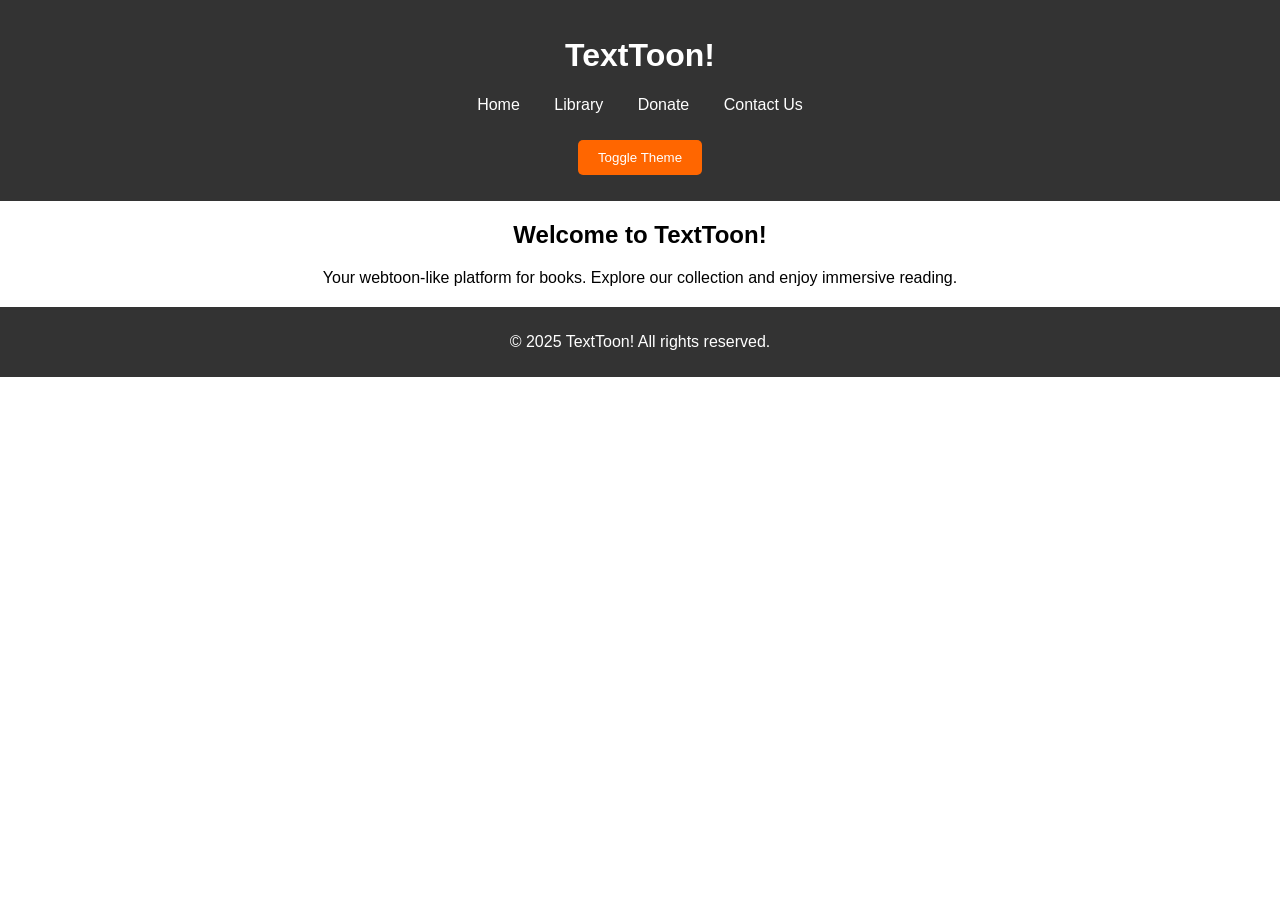
<file: index.html>
<!DOCTYPE html>
<html lang="en">
<head>
    <meta charset="UTF-8">
    <meta name="viewport" content="width=device-width, initial-scale=1.0">
    <title>TextToon! - Home</title>
    <link rel="stylesheet" href="style.css">
</head>
<body>
    <header>
        <h1>TextToon!</h1>
        <nav>
            <ul>
                <li><a href="index.html">Home</a></li>
                <li><a href="library.html">Library</a></li>
                <li><a href="donate.html">Donate</a></li>
                <li><a href="contact.html">Contact Us</a></li>
            </ul>
        </nav>
        <button id="theme-toggle">Toggle Theme</button>
    </header>

    <main>
        <h2>Welcome to TextToon!</h2>
        <p>Your webtoon-like platform for books. Explore our collection and enjoy immersive reading.</p>
    </main>

    <footer>
        <p>&copy; 2025 TextToon! All rights reserved.</p>
    </footer>
</body>
<script src="script.js"></script>
</html>
</file>
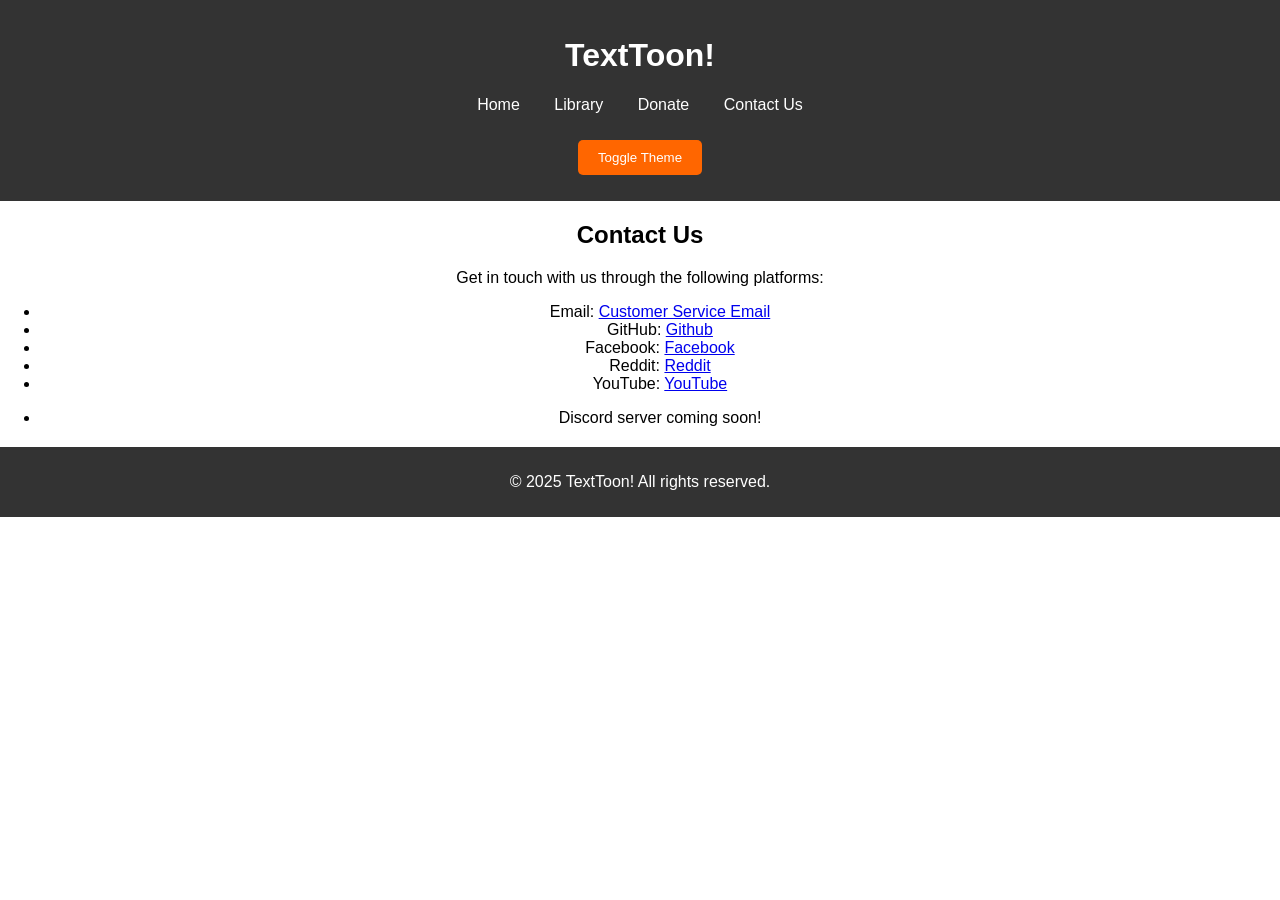
<file: contact.html>
<!DOCTYPE html>
<html lang="en">
<head>
    <meta charset="UTF-8">
    <meta name="viewport" content="width=device-width, initial-scale=1.0">
    <title>Contact Us - TextToon!</title>
    <link rel="stylesheet" href="style.css">
</head>
<body>
    <header>
        <h1>TextToon!</h1>
        <nav>
            <ul>
                <li><a href="index.html">Home</a></li>
                <li><a href="library.html">Library</a></li>
                <li><a href="donate.html">Donate</a></li>
                <li><a href="contact_us.html">Contact Us</a></li>
            </ul>
        </nav>
        <button id="theme-toggle">Toggle Theme</button>
    </header>

    <main>
        <h2>Contact Us</h2>
        <p>Get in touch with us through the following platforms:</p>

        <ul class="contact-list">
            <li>Email: <a href="mailto:TextToon@proton.me">Customer Service Email</a></li>
            <li>GitHub: <a href="https://github.com/TextToon">Github</a></li>
            <li>Facebook: <a href="https://www.facebook.com/profile.php?id=61573147076208">Facebook</a></li>
            <li>Reddit: <a href="https://www.reddit.com/user/TextToon/">Reddit</a></li>
            <li>YouTube: <a href="https://www.youtube.com/channel/UC6XgbPeyU5Zv9-GdEFsctUw/">YouTube</a></li>
            <li><p>Discord server coming soon!</p></li>
        </ul>
    </main>

    <footer>
        <p>&copy; 2025 TextToon! All rights reserved.</p>
    </footer>
</body>
<script src="script.js"></script>
</html>
</file>
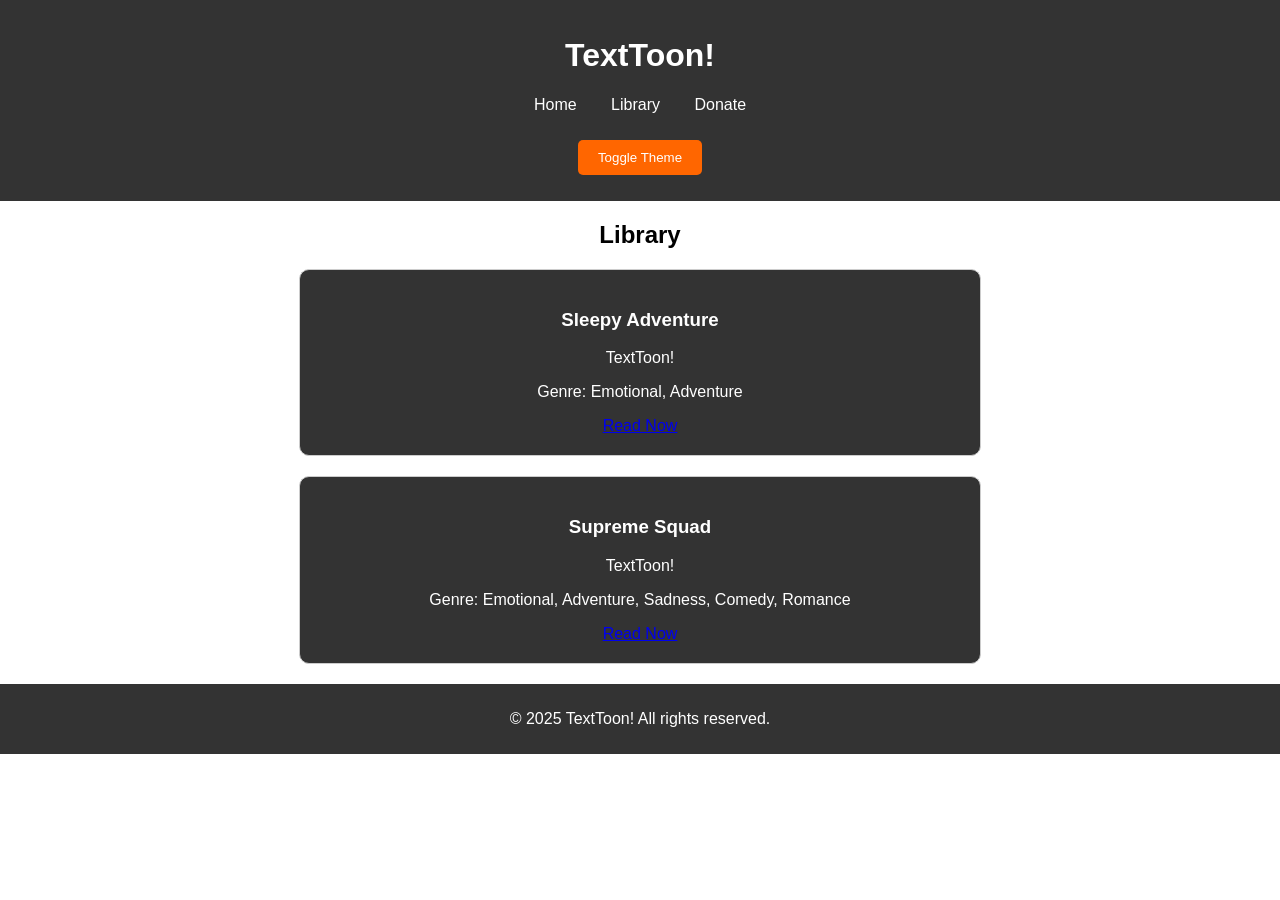
<file: library.html>
<!DOCTYPE html>
<html lang="en">
    <head>
        <meta charset="UTF-8">
        <meta name="viewport" content="width=device-width, initial-scale=1.0">
        <title>TextToon! - Library</title>
        <link rel="stylesheet" href="style.css">
    </head>
    <body>
        <header>
          <h1>TextToon!</h1>
         <nav>
             <ul>
                <li><a href="index.html">Home</a></li>
                <li><a href="library.html">Library</a></li>
                <li><a href="donate.html">Donate</a></li>
            </ul>
        </nav>
        <button id="theme-toggle">Toggle Theme</button>
    </header>

    <main>
        <h2>Library</h2>
        <div class="book">
            <h3>Sleepy Adventure</h3>
            <p>TextToon!</p>
            <p>Genre: Emotional, Adventure </p>
            <a href="Stories/Sleepy_Adventure.html">Read Now</a>
        </div>
        <div class="book">
            <h3>Supreme Squad</h3>
            <p>TextToon!</p>
            <p>Genre: Emotional, Adventure, Sadness, Comedy, Romance </p>
            <a href="Supreme_Squad_All_Episodes">Read Now</a>
        </div>
    </main>

    <footer>
        <p>&copy; 2025 TextToon! All rights reserved.</p>
    </footer>
</body>
<script src="script.js"></script>
</html>
</file>
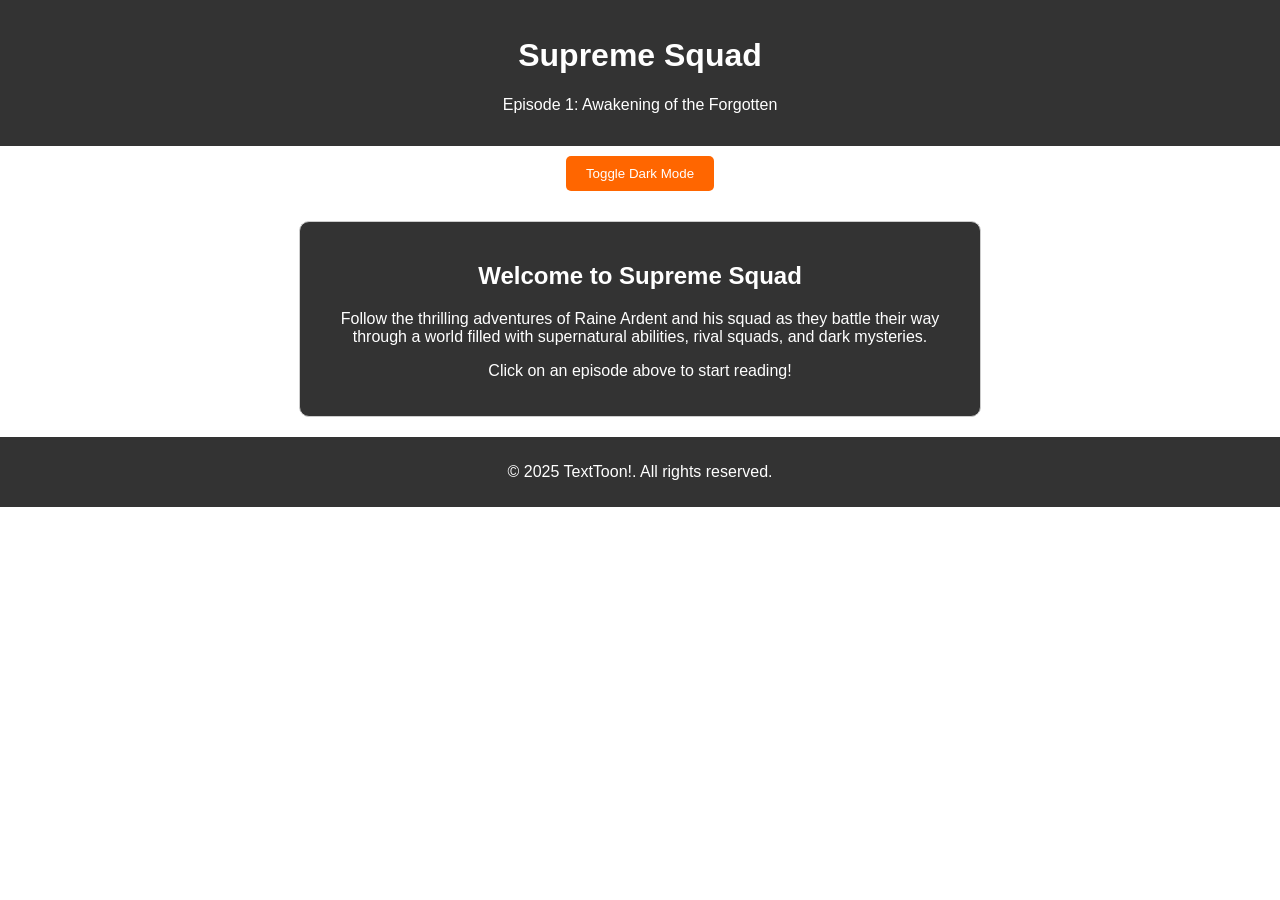
<file: Supreme_Squad_All_Episodes.html>
<!DOCTYPE html>
<html lang="en">
<head>
    <meta charset="UTF-8">
    <meta name="viewport" content="width=device-width, initial-scale=1.0">
    <title>Supreme Squad - All Episodes</title>
    <link rel="stylesheet" href="style.css">
    <script>
        function toggleDarkMode() {
            document.body.classList.toggle('dark-mode');
        }
    </script>
</head>
<body>

    <header>
        <h1>Supreme Squad</h1>
        <nav>
            <ul>
                <li><a href="Supreme Squad/SS_ep1.html">Episode 1: Awakening of the Forgotten</a></li>
                <!-- More episodes can be added here as they are created -->
            </ul>
        </nav>
    </header>

    <button onclick="toggleDarkMode()">Toggle Dark Mode</button>

    <div class="book">
        <h2>Welcome to Supreme Squad</h2>
        <p>Follow the thrilling adventures of Raine Ardent and his squad as they battle their way through a world filled with supernatural abilities, rival squads, and dark mysteries.</p>
        <p>Click on an episode above to start reading!</p>
    </div>

    <footer>
        <p>&copy; 2025 TextToon!. All rights reserved.</p>
    </footer>

</body>
</html>
</file>
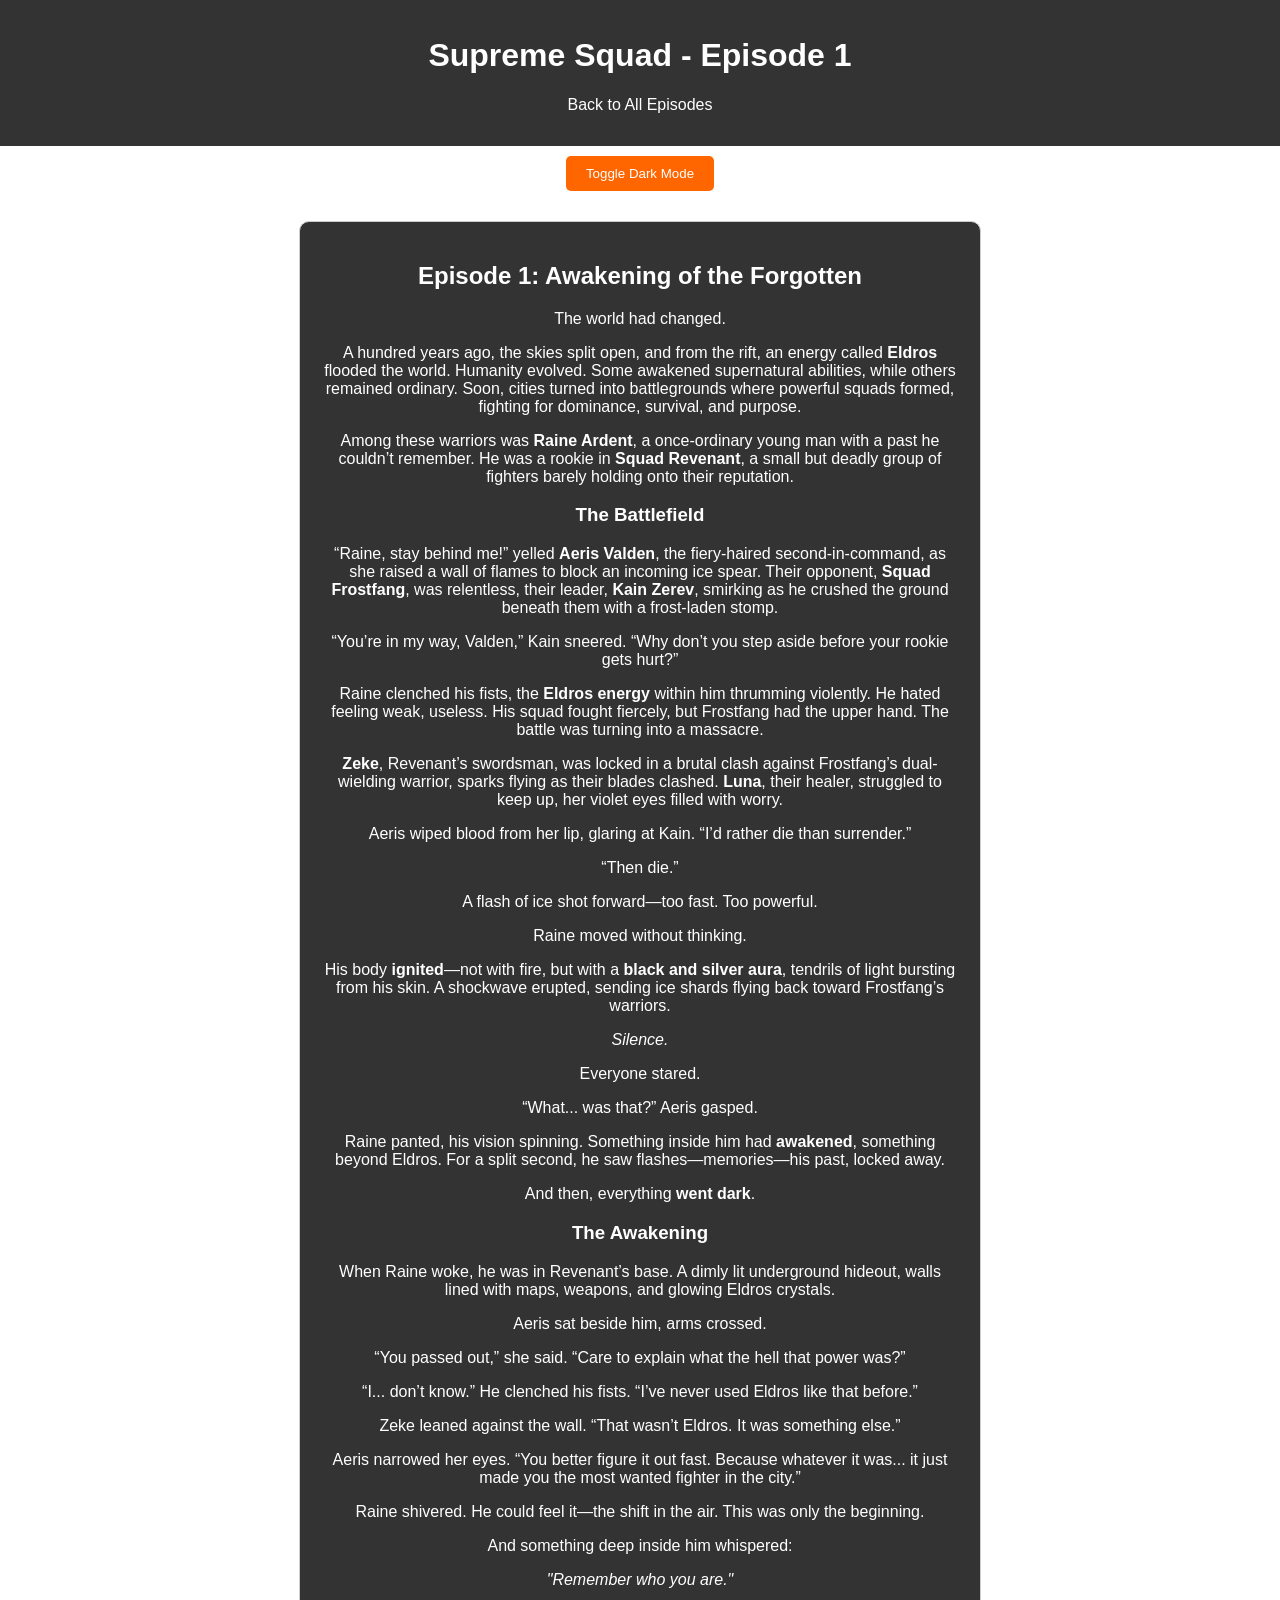
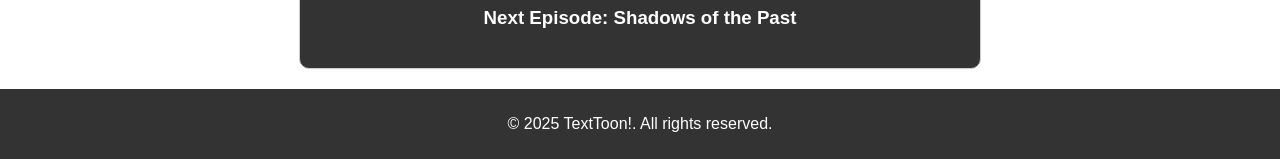
<file: Stories/SS_ep1.html>
<!DOCTYPE html>
<html lang="en">
<head>
    <meta charset="UTF-8">
    <meta name="viewport" content="width=device-width, initial-scale=1.0">
    <title>Supreme Squad - Episode 1</title>
    <link rel="stylesheet" href="style.css">
    <script>
        function toggleDarkMode() {
            document.body.classList.toggle('dark-mode');
        }
    </script>
</head>
<body>

    <header>
        <h1>Supreme Squad - Episode 1</h1>
        <nav>
            <ul>
                <li><a href="Supreme_Squad_All_Episodes.html">Back to All Episodes</a></li>
            </ul>
        </nav>
    </header>

    <button onclick="toggleDarkMode()">Toggle Dark Mode</button>

    <div class="book">
        <h2>Episode 1: Awakening of the Forgotten</h2>
        
        <p>The world had changed.</p>

        <p>A hundred years ago, the skies split open, and from the rift, an energy called <strong>Eldros</strong> flooded the world. Humanity evolved. Some awakened supernatural abilities, while others remained ordinary. Soon, cities turned into battlegrounds where powerful squads formed, fighting for dominance, survival, and purpose.</p>

        <p>Among these warriors was <strong>Raine Ardent</strong>, a once-ordinary young man with a past he couldn’t remember. He was a rookie in <strong>Squad Revenant</strong>, a small but deadly group of fighters barely holding onto their reputation.</p>

        <h3>The Battlefield</h3>

        <p>“Raine, stay behind me!” yelled <strong>Aeris Valden</strong>, the fiery-haired second-in-command, as she raised a wall of flames to block an incoming ice spear. Their opponent, <strong>Squad Frostfang</strong>, was relentless, their leader, <strong>Kain Zerev</strong>, smirking as he crushed the ground beneath them with a frost-laden stomp.</p>

        <p>“You’re in my way, Valden,” Kain sneered. “Why don’t you step aside before your rookie gets hurt?”</p>

        <p>Raine clenched his fists, the <strong>Eldros energy</strong> within him thrumming violently. He hated feeling weak, useless. His squad fought fiercely, but Frostfang had the upper hand. The battle was turning into a massacre.</p>

        <p><strong>Zeke</strong>, Revenant’s swordsman, was locked in a brutal clash against Frostfang’s dual-wielding warrior, sparks flying as their blades clashed. <strong>Luna</strong>, their healer, struggled to keep up, her violet eyes filled with worry.</p>

        <p>Aeris wiped blood from her lip, glaring at Kain. “I’d rather die than surrender.”</p>

        <p>“Then die.”</p>

        <p>A flash of ice shot forward—too fast. Too powerful.</p>

        <p>Raine moved without thinking.</p>

        <p>His body <strong>ignited</strong>—not with fire, but with a <strong>black and silver aura</strong>, tendrils of light bursting from his skin. A shockwave erupted, sending ice shards flying back toward Frostfang’s warriors.</p>

        <p><em>Silence.</em></p>

        <p>Everyone stared.</p>

        <p>“What... was that?” Aeris gasped.</p>

        <p>Raine panted, his vision spinning. Something inside him had <strong>awakened</strong>, something beyond Eldros. For a split second, he saw flashes—memories—his past, locked away.</p>

        <p>And then, everything <strong>went dark</strong>.</p>

        <h3>The Awakening</h3>

        <p>When Raine woke, he was in Revenant’s base. A dimly lit underground hideout, walls lined with maps, weapons, and glowing Eldros crystals.</p>

        <p>Aeris sat beside him, arms crossed.</p>

        <p>“You passed out,” she said. “Care to explain what the hell that power was?”</p>

        <p>“I... don’t know.” He clenched his fists. “I’ve never used Eldros like that before.”</p>

        <p>Zeke leaned against the wall. “That wasn’t Eldros. It was something else.”</p>

        <p>Aeris narrowed her eyes. “You better figure it out fast. Because whatever it was... it just made you the most wanted fighter in the city.”</p>

        <p>Raine shivered. He could feel it—the shift in the air. This was only the beginning.</p>

        <p>And something deep inside him whispered:</p>

        <p><em>"Remember who you are."</em></p>

        <h3>Next Episode: Shadows of the Past</h3>
    </div>

    <footer>
        <p>&copy; 2025 TextToon!. All rights reserved.</p>
    </footer>

</body>
</html>
</file>
<file: style.css>
:root {
    --bg-color: #ffffff;
    --text-color: #000000;
    --header-bg: #333;
    --header-text: #ffffff;
}

.dark-mode {
    --bg-color: #121212;
    --text-color: #ffffff;
    --header-bg: #222;
    --header-text: #ffcc00;
}

body {
    background-color: var(--bg-color);
    color: var(--text-color);
    font-family: Arial, sans-serif;
    margin: 0;
    padding: 0;
    text-align: center;
}

header {
    background: var(--header-bg);
    color: var(--header-text);
    padding: 1rem;
}

nav ul {
    list-style: none;
    padding: 0;
}

nav ul li {
    display: inline;
    margin: 0 15px;
}

nav ul li a {
    color: var(--header-text);
    text-decoration: none;
}

button {
    padding: 10px 20px;
    margin: 10px;
    border: none;
    background: #ff6600;
    color: white;
    cursor: pointer;
    border-radius: 5px;
}

button:hover {
    background: #cc5500;
}

.book {
    border: 1px solid #ccc;
    padding: 20px;
    margin: 20px auto;
    width: 50%;
    background: var(--header-bg);
    color: var(--header-text);
    border-radius: 10px;
}

footer {
    margin-top: 20px;
    padding: 10px;
    background: var(--header-bg);
    color: var(--header-text);
}

.back-button {
    display: inline-block;
    margin-top: 20px;
    padding: 10px 15px;
    background-color: #4CAF50;
    color: white;
    text-decoration: none;
    font-size: 16px;
    border-radius: 5px;
    transition: background-color 0.3s;
}

.back-button:hover {
    background-color: #45a049;
}
</file>
<file: Stories/style.css>
:root {
    --bg-color: #ffffff;
    --text-color: #000000;
    --header-bg: #333;
    --header-text: #ffffff;
}

.dark-mode {
    --bg-color: #121212;
    --text-color: #ffffff;
    --header-bg: #222;
    --header-text: #ffcc00;
}

body {
    background-color: var(--bg-color);
    color: var(--text-color);
    font-family: Arial, sans-serif;
    margin: 0;
    padding: 0;
    text-align: center;
}

header {
    background: var(--header-bg);
    color: var(--header-text);
    padding: 1rem;
}

nav ul {
    list-style: none;
    padding: 0;
}

nav ul li {
    display: inline;
    margin: 0 15px;
}

nav ul li a {
    color: var(--header-text);
    text-decoration: none;
}

button {
    padding: 10px 20px;
    margin: 10px;
    border: none;
    background: #ff6600;
    color: white;
    cursor: pointer;
    border-radius: 5px;
}

button:hover {
    background: #cc5500;
}

.book {
    border: 1px solid #ccc;
    padding: 20px;
    margin: 20px auto;
    width: 50%;
    background: var(--header-bg);
    color: var(--header-text);
    border-radius: 10px;
}

footer {
    margin-top: 20px;
    padding: 10px;
    background: var(--header-bg);
    color: var(--header-text);
}

.back-button {
    display: inline-block;
    margin-top: 20px;
    padding: 10px 15px;
    background-color: #4CAF50;
    color: white;
    text-decoration: none;
    font-size: 16px;
    border-radius: 5px;
    transition: background-color 0.3s;
}

.back-button:hover {
    background-color: #45a049;
}
</file>
